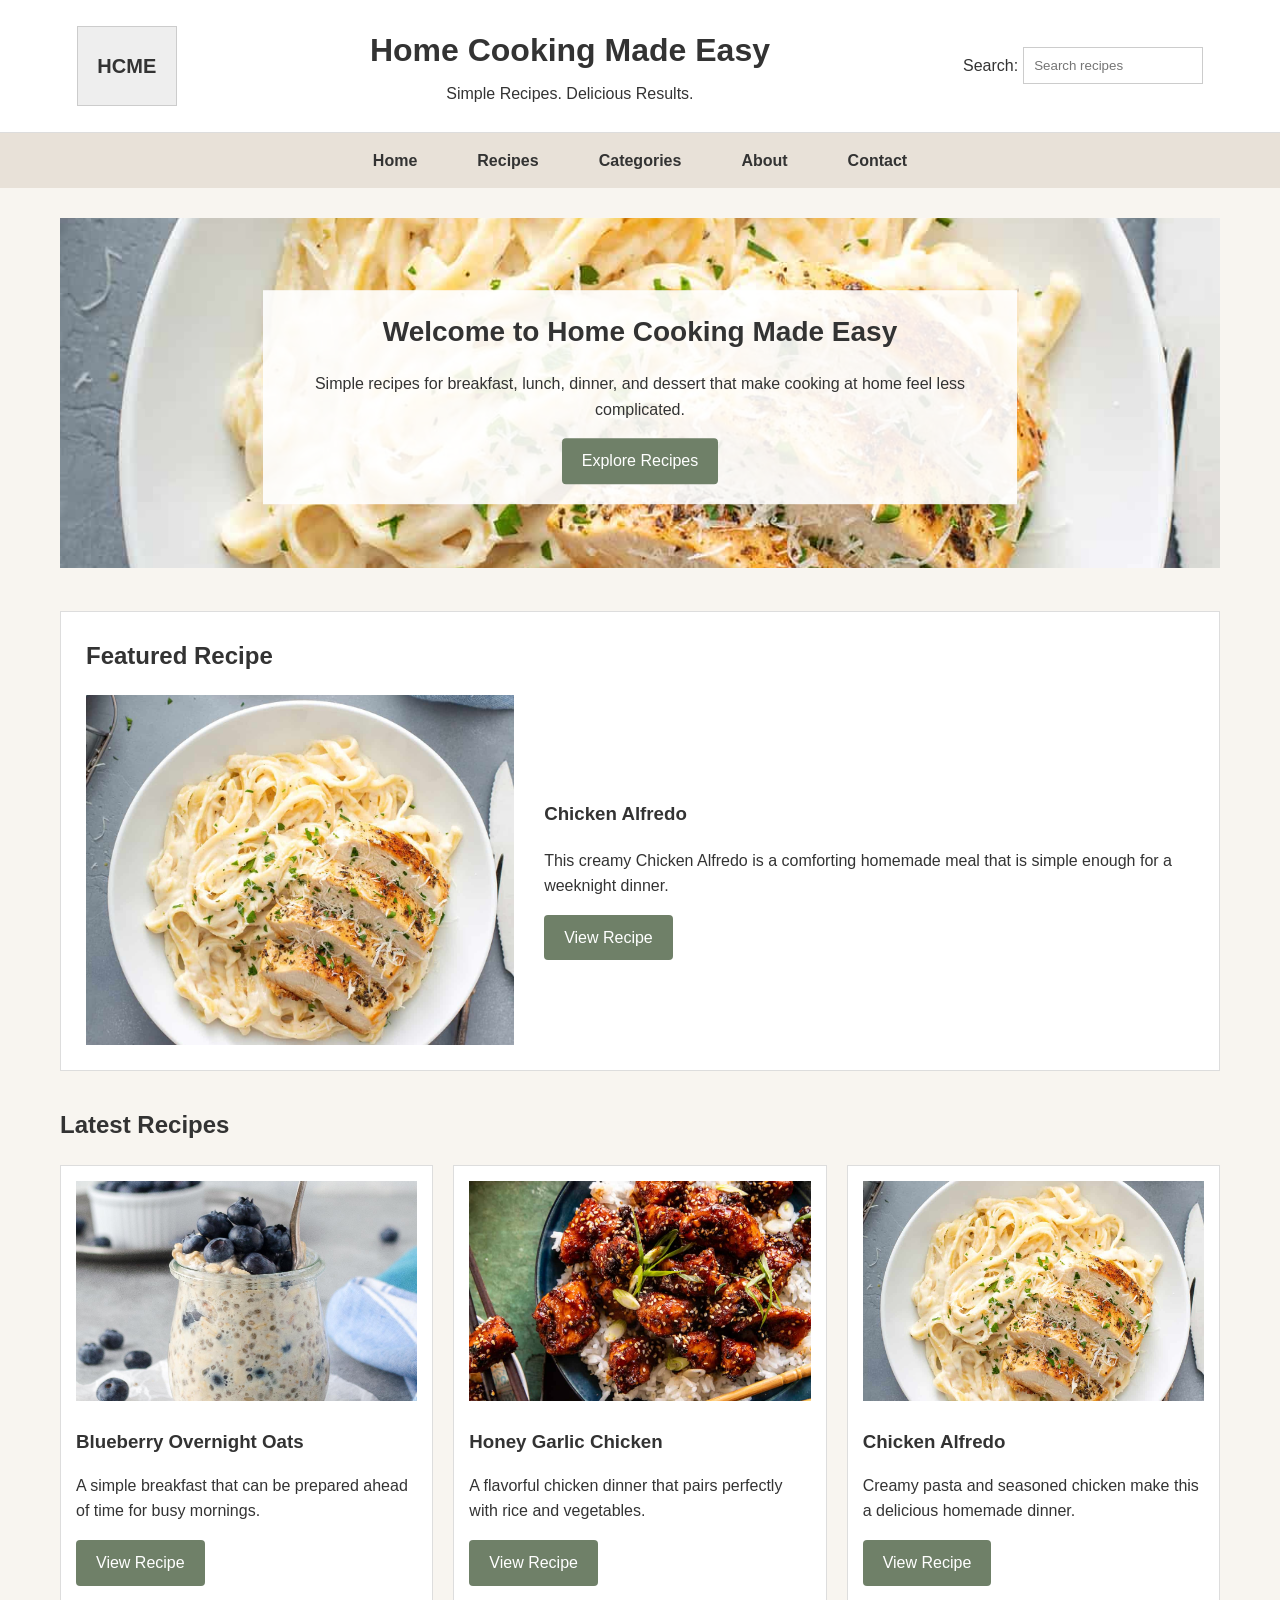
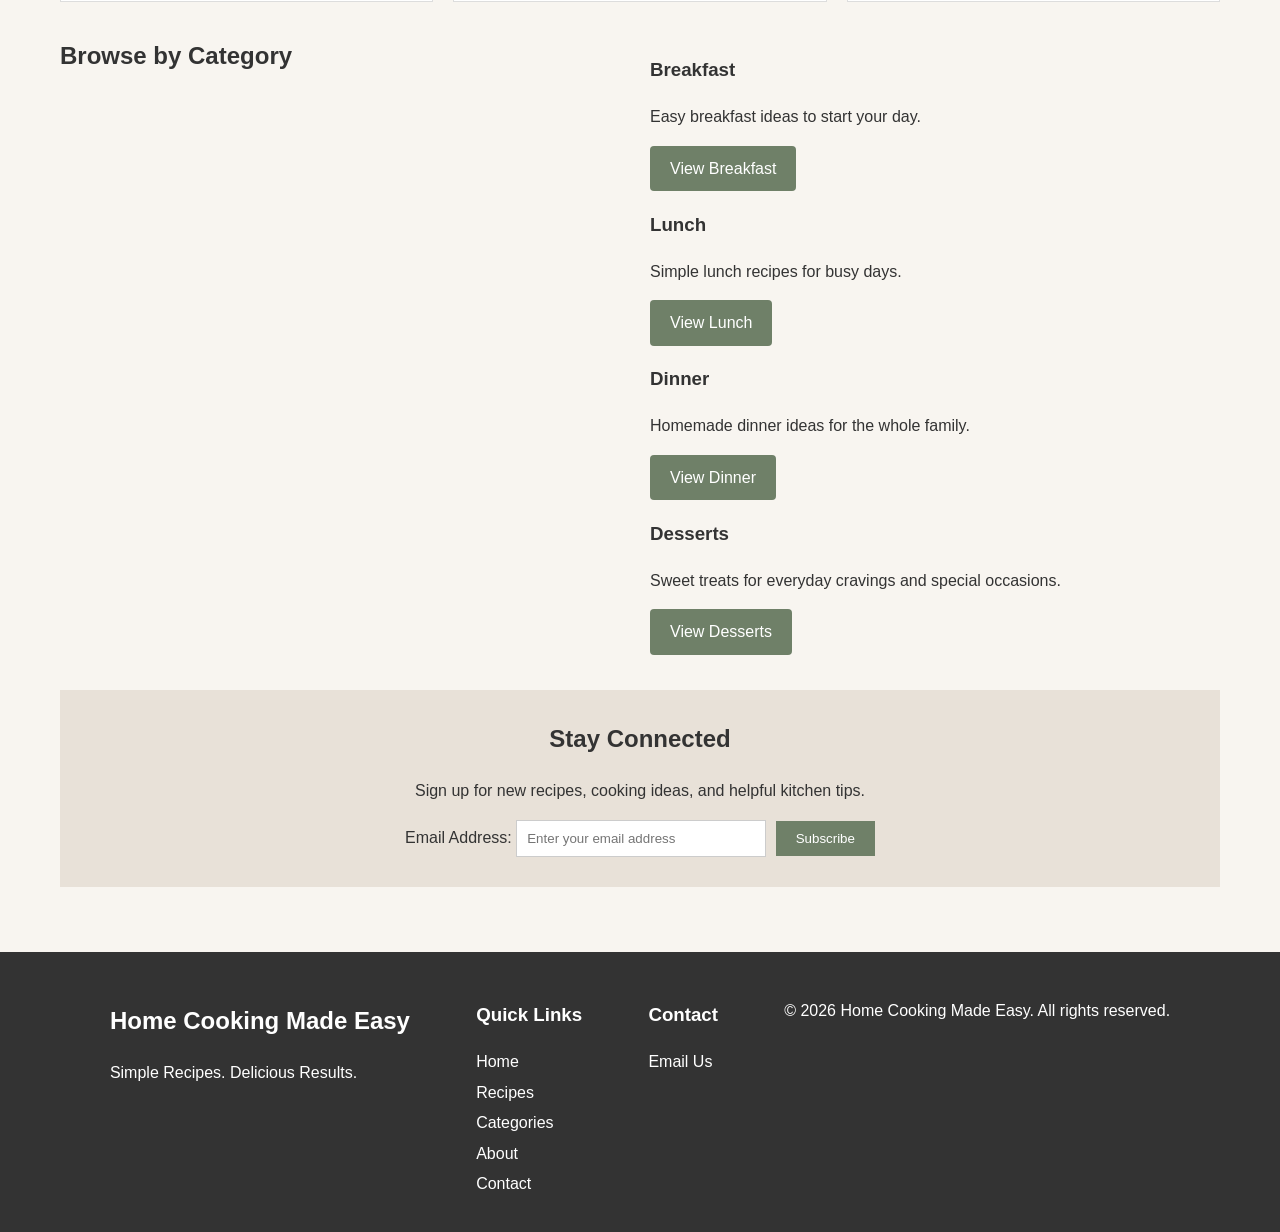
<file: index.html>
<!DOCTYPE html>
<html lang="en">

<head>
    <!-- Google tag (gtag.js) -->
<script async src="https://www.googletagmanager.com/gtag/js?id=G-C5WK5LGLSM"></script>
<script>
  window.dataLayer = window.dataLayer || [];
  function gtag(){dataLayer.push(arguments);}
  gtag('js', new Date());

  gtag('config', 'G-C5WK5LGLSM');
</script>
    <meta charset="UTF-8">
    <meta name="viewport" content="width=device-width, initial-scale=1.0">

    <title>Home Cooking Made Easy</title>

    <meta name="description"
        content="Home Cooking Made Easy provides simple and delicious recipes for everyday meals and desserts.">

    <meta name="keywords"
        content="easy recipes, home cooking, breakfast, lunch, dinner, desserts">

    <link rel="stylesheet" href="style.css">
</head>

<body>

    <!-- Header -->
    <header>
        <div class="logo">
            <p>HCME</p>
        </div>

        <div class="site-title">
            <h1>Home Cooking Made Easy</h1>
            <p>Simple Recipes. Delicious Results.</p>
        </div>

        <div class="search">
            <label for="search">Search:</label>
            <input type="search" id="search" placeholder="Search recipes">
        </div>
    </header>


    <!-- Navigation -->
    <nav>
        <ul>
            <li><a href="index.html">Home</a></li>
            <li><a href="recipes.html">Recipes</a></li>
            <li><a href="categories.html">Categories</a></li>
            <li><a href="about.html">About</a></li>
            <li><a href="mailto:homecookingmadeeasy@example.com">Contact</a></li>
        </ul>
    </nav>


    <!-- Main Content -->
    <main>

        <!-- Featured Section -->
        <section class="hero">

            <img src="chicken-alfredo.jpg"
                 alt="Chicken Alfredo with creamy pasta">

            <div class="hero-content">
                <h2>Welcome to Home Cooking Made Easy</h2>

                <p>
                    Simple recipes for breakfast, lunch, dinner, and dessert
                    that make cooking at home feel less complicated.
                </p>

                <a href="recipes.html">Explore Recipes</a>
            </div>

        </section>


        <!-- Featured Recipe -->
        <section class="featured-recipe">

            <h2>Featured Recipe</h2>

            <div class="recipe-content">

                <img src="chicken-alfredo.jpg"
                    alt="Homemade Chicken Alfredo">

                <div>
                    <h3>Chicken Alfredo</h3>

                    <p>
                        This creamy Chicken Alfredo is a comforting
                        homemade meal that is simple enough for a
                        weeknight dinner.
                    </p>

                    <a href="recipes.html">View Recipe</a>
                </div>

            </div>

        </section>


        <!-- Latest Recipes -->
        <section class="latest-recipes">

            <h2>Latest Recipes</h2>

            <div class="recipe-cards">

                <!-- Breakfast -->
                <article class="recipe-card">

                    <img src="overnight-oats.jpg"
                        alt="Blueberry overnight oats">

                    <h3>Blueberry Overnight Oats</h3>

                    <p>
                        A simple breakfast that can be prepared
                        ahead of time for busy mornings.
                    </p>

                    <a href="recipes.html">View Recipe</a>

                </article>


                <!-- Dinner -->
                <article class="recipe-card">

                    <img src="honey-garlic-chicken.jpg"
                        alt="Honey garlic chicken served with rice">

                    <h3>Honey Garlic Chicken</h3>

                    <p>
                        A flavorful chicken dinner that pairs
                        perfectly with rice and vegetables.
                    </p>

                    <a href="recipes.html">View Recipe</a>

                </article>


                <!-- Featured -->
                <article class="recipe-card">

                    <img src="chicken-alfredo.jpg"
                         alt="Chicken Alfredo pasta">

                    <h3>Chicken Alfredo</h3>

                    <p>
                        Creamy pasta and seasoned chicken make
                        this a delicious homemade dinner.
                    </p>

                    <a href="recipes.html">View Recipe</a>

                </article>

            </div>

        </section>


        <!-- Browse by Category -->
        <section class="categories">

            <h2>Browse by Category</h2>

            <div class="category-list">

                <article>
                    <h3>Breakfast</h3>
                    <p>
                        Easy breakfast ideas to start your day.
                    </p>
                    <a href="categories.html">View Breakfast</a>
                </article>


                <article>
                    <h3>Lunch</h3>
                    <p>
                        Simple lunch recipes for busy days.
                    </p>
                    <a href="categories.html">View Lunch</a>
                </article>


                <article>
                    <h3>Dinner</h3>
                    <p>
                        Homemade dinner ideas for the whole family.
                    </p>
                    <a href="categories.html">View Dinner</a>
                </article>


                <article>
                    <h3>Desserts</h3>
                    <p>
                        Sweet treats for everyday cravings and
                        special occasions.
                    </p>
                    <a href="categories.html">View Desserts</a>
                </article>

            </div>

        </section>


        <!-- Newsletter -->
        <section class="newsletter">

            <h2>Stay Connected</h2>

            <p>
                Sign up for new recipes, cooking ideas, and helpful
                kitchen tips.
            </p>

            <label for="email">Email Address:</label>

            <input type="email"
                id="email"
                placeholder="Enter your email address">

            <button type="button">Subscribe</button>

        </section>

    </main>


    <!-- Footer -->
    <footer>

        <div>
            <h2>Home Cooking Made Easy</h2>
            <p>Simple Recipes. Delicious Results.</p>
        </div>

        <div>
            <h3>Quick Links</h3>

            <a href="index.html">Home</a>
            <a href="recipes.html">Recipes</a>
            <a href="categories.html">Categories</a>
            <a href="about.html">About</a>
            <a href="mailto:homecookingmadeeasy@example.com">Contact</a>
        </div>

        <div>
            <h3>Contact</h3>

            <a href="mailto:homecookingmadeeasy@example.com">
                Email Us
            </a>
        </div>

        <p>
            &copy; 2026 Home Cooking Made Easy. All rights reserved.
        </p>

    </footer>

</body>

</html>
</file>
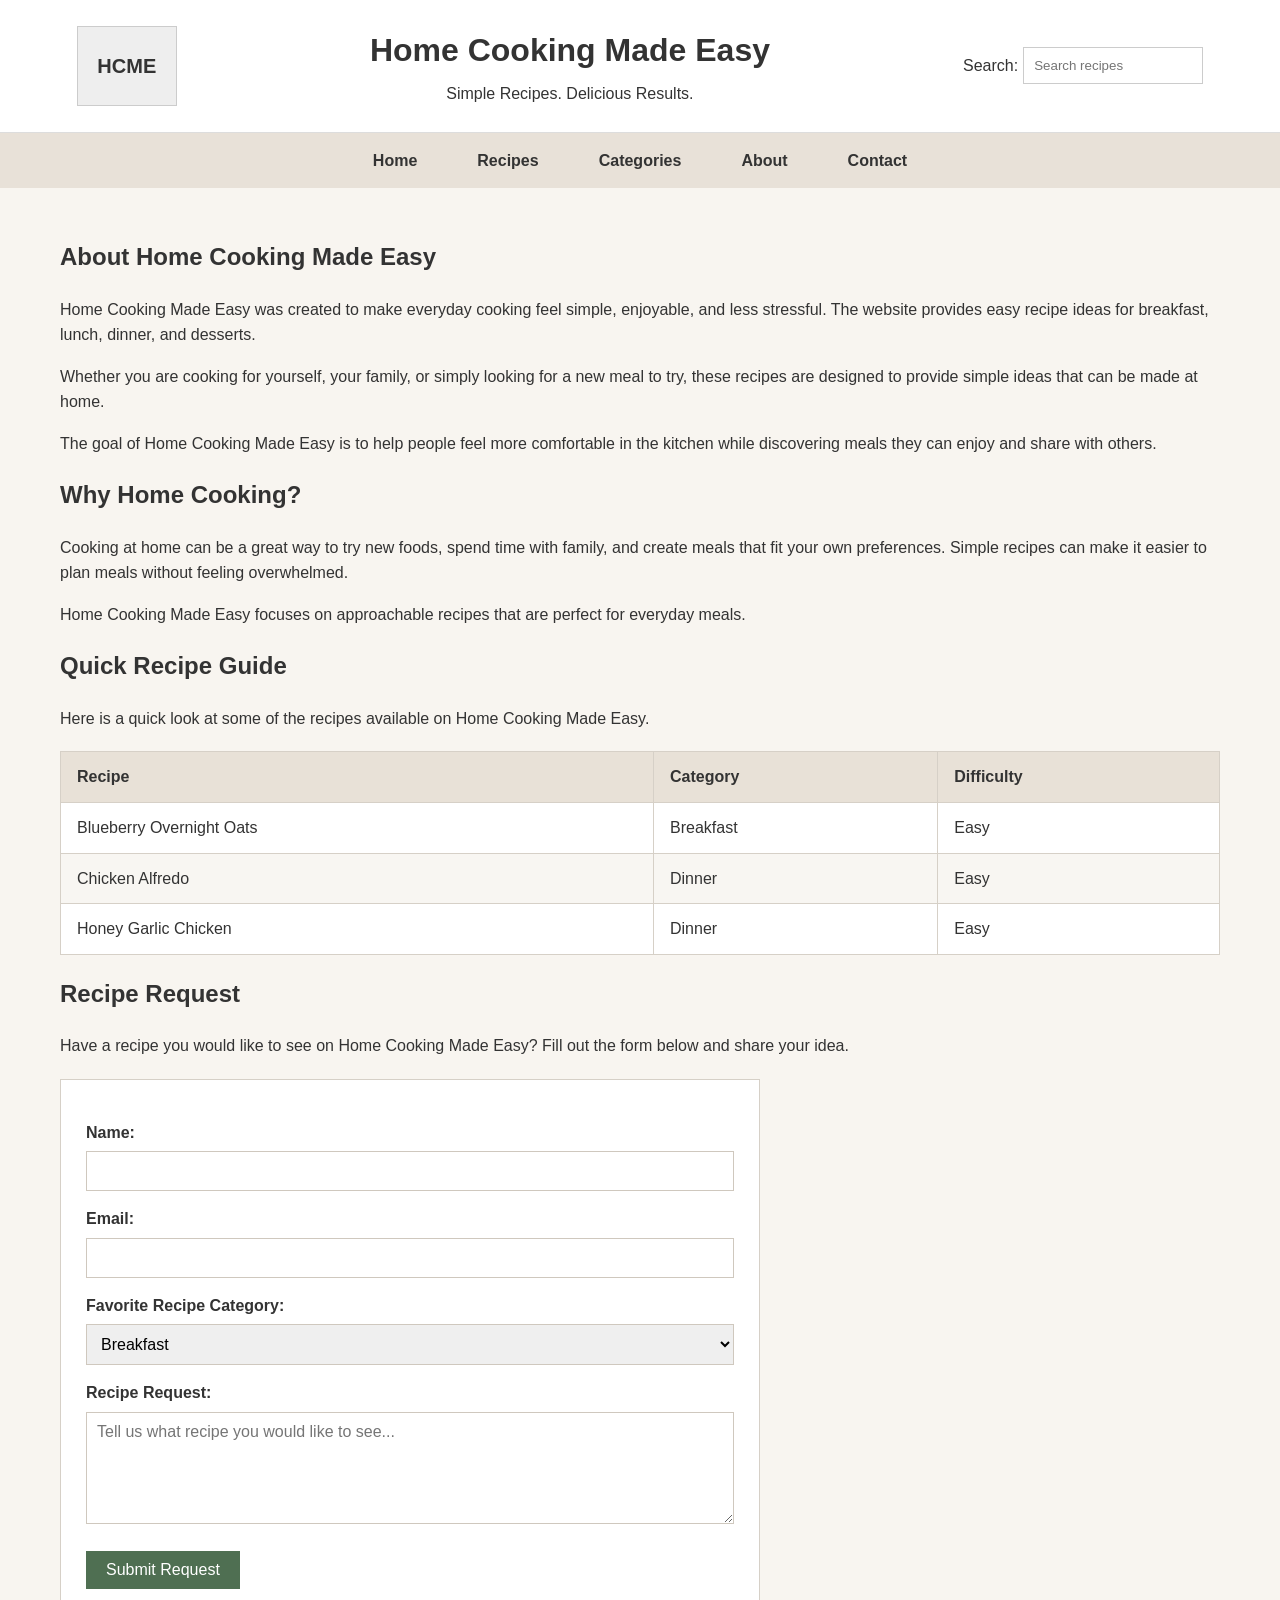
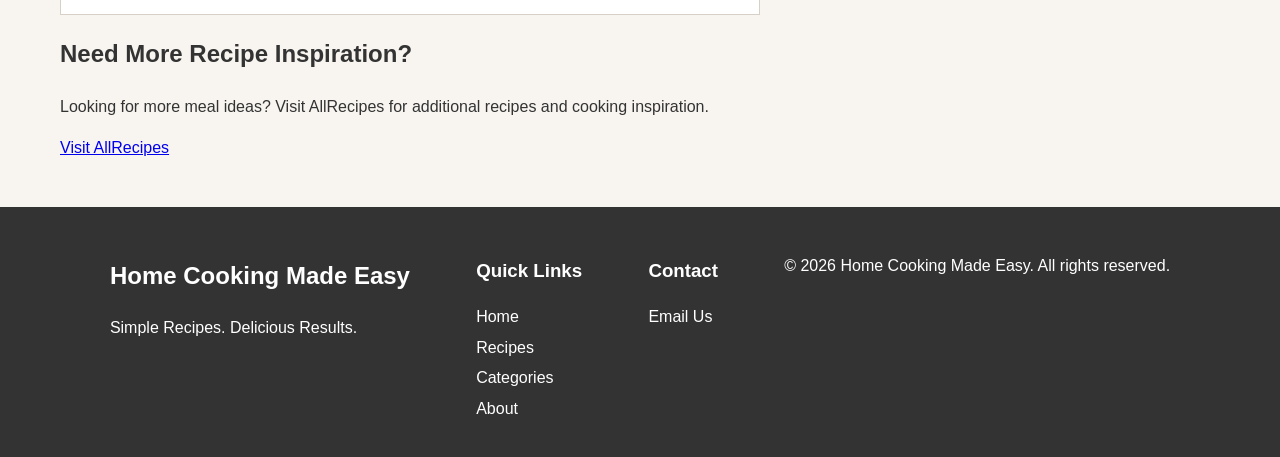
<file: about.html>
<!DOCTYPE html>
<html lang="en">

<head>
    <!-- Google tag (gtag.js) -->
<script async src="https://www.googletagmanager.com/gtag/js?id=G-C5WK5LGLSM"></script>
<script>
  window.dataLayer = window.dataLayer || [];
  function gtag(){dataLayer.push(arguments);}
  gtag('js', new Date());

  gtag('config', 'G-C5WK5LGLSM');
</script>
    <meta charset="UTF-8">
    <meta name="viewport" content="width=device-width, initial-scale=1.0">

    <title>About | Home Cooking Made Easy</title>

    <meta name="description"
        content="Learn more about Home Cooking Made Easy and find simple recipe ideas for everyday cooking.">

    <meta name="keywords"
        content="home cooking, easy recipes, cooking ideas, simple meals, homemade food">

    <link rel="stylesheet" href="style.css">
</head>

<body>

    <!-- Header -->
    <header>
        <div class="logo">
            <p>HCME</p>
        </div>

        <div class="site-title">
            <h1>Home Cooking Made Easy</h1>
            <p>Simple Recipes. Delicious Results.</p>
        </div>

        <div class="search">
            <label for="search">Search:</label>
            <input type="search" id="search" placeholder="Search recipes">
        </div>
    </header>

    <!-- Navigation -->
    <nav>
        <ul>
            <li><a href="index.html">Home</a></li>
            <li><a href="recipes.html">Recipes</a></li>
            <li><a href="categories.html">Categories</a></li>
            <li><a href="about.html">About</a></li>
            <li><a href="mailto:homecookingmadeeasy@example.com">Contact</a></li>
        </ul>
    </nav>

    <!-- Main Content -->
    <main>

        <section class="about-section">

            <h2>About Home Cooking Made Easy</h2>

            <p>
                Home Cooking Made Easy was created to make everyday cooking
                feel simple, enjoyable, and less stressful. The website provides
                easy recipe ideas for breakfast, lunch, dinner, and desserts.
            </p>

            <p>
                Whether you are cooking for yourself, your family, or simply
                looking for a new meal to try, these recipes are designed to
                provide simple ideas that can be made at home.
            </p>

            <p>
                The goal of Home Cooking Made Easy is to help people feel more
                comfortable in the kitchen while discovering meals they can
                enjoy and share with others.
            </p>

        </section>

        <section class="about-section">

            <h2>Why Home Cooking?</h2>

            <p>
                Cooking at home can be a great way to try new foods, spend time
                with family, and create meals that fit your own preferences.
                Simple recipes can make it easier to plan meals without feeling
                overwhelmed.
            </p>

            <p>
                Home Cooking Made Easy focuses on approachable recipes that are
                perfect for everyday meals.
            </p>

        </section>
        <!-- Recipe Guide Table -->
        <section class="about-section">

            <h2>Quick Recipe Guide</h2>

            <p>
                Here is a quick look at some of the recipes available on
                Home Cooking Made Easy.
            </p>

            <table>
                <thead>
                    <tr>
                        <th>Recipe</th>
                        <th>Category</th>
                        <th>Difficulty</th>
                    </tr>
                </thead>

                <tbody>
                    <tr>
                        <td>Blueberry Overnight Oats</td>
                        <td>Breakfast</td>
                        <td>Easy</td>
                    </tr>

                    <tr>
                        <td>Chicken Alfredo</td>
                        <td>Dinner</td>
                        <td>Easy</td>
                    </tr>

                    <tr>
                        <td>Honey Garlic Chicken</td>
                        <td>Dinner</td>
                        <td>Easy</td>
                    </tr>
                </tbody>
            </table>

        </section>
                <!-- Recipe Request Form -->
        <section class="about-section">

            <h2>Recipe Request</h2>

            <p>
                Have a recipe you would like to see on Home Cooking Made Easy?
                Fill out the form below and share your idea.
            </p>

            <form action="#" method="post">

                <label for="name">Name:</label>
                <input type="text" id="name" name="name" required>

                <label for="email">Email:</label>
                <input type="email" id="email" name="email" required>

                <label for="category">Favorite Recipe Category:</label>
                <select id="category" name="category">
                    <option value="breakfast">Breakfast</option>
                    <option value="lunch">Lunch</option>
                    <option value="dinner">Dinner</option>
                    <option value="desserts">Desserts</option>
                </select>

                <label for="request">Recipe Request:</label>
                <textarea id="request" name="request" rows="5"
                    placeholder="Tell us what recipe you would like to see..."></textarea>

                <button type="submit">Submit Request</button>

            </form>

        </section>
                <!-- External Recipe Link -->
        <section class="about-section">

            <h2>Need More Recipe Inspiration?</h2>

            <p>
                Looking for more meal ideas? Visit AllRecipes for
                additional recipes and cooking inspiration.
            </p>

            <p>
                <a href="https://www.allrecipes.com/" target="_blank">
                    Visit AllRecipes
                </a>
            </p>

        </section>
    </main>

    <!-- Footer -->
    <footer>

        <div>
            <h2>Home Cooking Made Easy</h2>
            <p>Simple Recipes. Delicious Results.</p>
        </div>

        <div>
            <h3>Quick Links</h3>

            <a href="index.html">Home</a>
            <a href="recipes.html">Recipes</a>
            <a href="categories.html">Categories</a>
            <a href="about.html">About</a>
        </div>

        <div>
            <h3>Contact</h3>

            <a href="mailto:homecookingmadeeasy@example.com">
                Email Us
            </a>
        </div>

        <p>
            &copy; 2026 Home Cooking Made Easy. All rights reserved.
        </p>

    </footer>

</body>

</html>
</file>
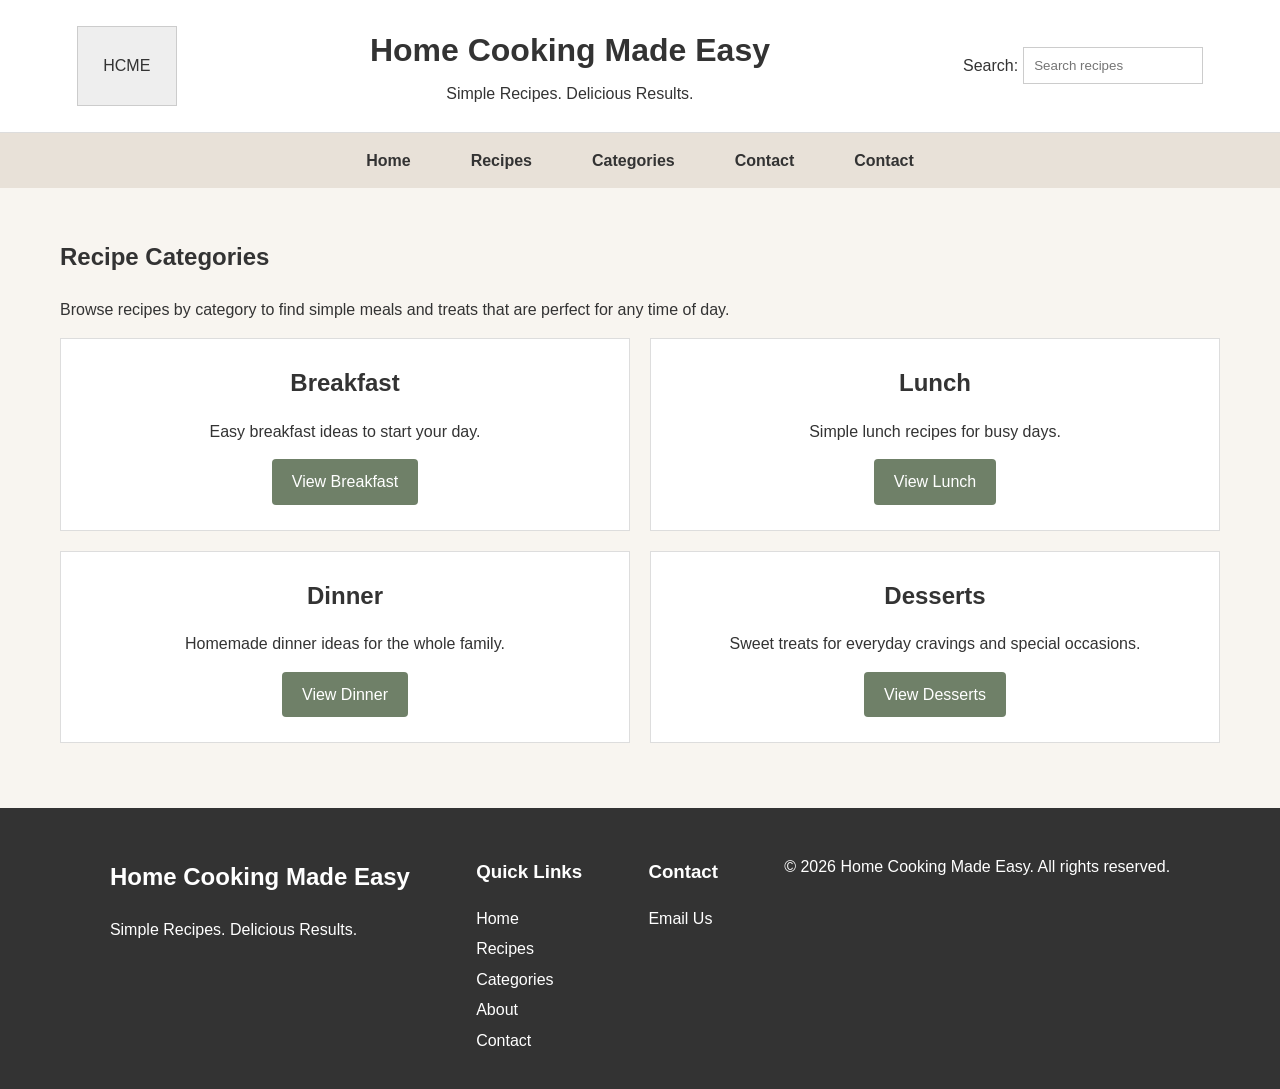
<file: categories.html>
<!DOCTYPE html>
<html lang="en">
<head>
    <!-- Google tag (gtag.js) -->
<script async src="https://www.googletagmanager.com/gtag/js?id=G-C5WK5LGLSM"></script>
<script>
  window.dataLayer = window.dataLayer || [];
  function gtag(){dataLayer.push(arguments);}
  gtag('js', new Date());

  gtag('config', 'G-C5WK5LGLSM');
</script>
    <meta charset="UTF-8">
    <meta name="viewport" content="width=device-width, initial-scale=1.0">
    <title>Categories | Home Cooking Made Easy</title>
    <link rel="stylesheet" href="style.css">
</head>

<body>

<header>
    <div class="logo">HCME</div>

    <div class="site-title">
        <h1>Home Cooking Made Easy</h1>
        <p>Simple Recipes. Delicious Results.</p>
    </div>

    <div class="search">
        <label for="search">Search:</label>
        <input type="text" id="search" placeholder="Search recipes">
    </div>
</header>

<nav>
    <ul>
        <li><a href="index.html">Home</a></li>
        <li><a href="recipes.html">Recipes</a></li>
        <li><a href="categories.html">Categories</a></li>
        <li><a href="mailto:homecookingmadeeasy@example.com">Contact</a></li>
        <li><a href="contact.html">Contact</a></li>
    </ul>
</nav>

<main>

    <section class="page-intro">
        <h2>Recipe Categories</h2>
        <p>
            Browse recipes by category to find simple meals and treats
            that are perfect for any time of day.
        </p>
    </section>

    <section class="categories">
        
        <div class="category-card">
            <h2>Breakfast</h2>
            <p>Easy breakfast ideas to start your day.</p>
            <a href="recipes.html">View Breakfast</a>
        </div>

        <div class="category-card">
            <h2>Lunch</h2>
            <p>Simple lunch recipes for busy days.</p>
            <a href="recipes.html">View Lunch</a>
        </div>

        <div class="category-card">
            <h2>Dinner</h2>
            <p>Homemade dinner ideas for the whole family.</p>
            <a href="recipes.html">View Dinner</a>
        </div>

        <div class="category-card">
            <h2>Desserts</h2>
            <p>Sweet treats for everyday cravings and special occasions.</p>
            <a href="recipes.html">View Desserts</a>
        </div>
    </section>

</main>

<footer>
    <div>
        <h2>Home Cooking Made Easy</h2>
        <p>Simple Recipes. Delicious Results.</p>
    </div>

    <div>
        <h3>Quick Links</h3>
        <a href="index.html">Home</a>
        <a href="recipes.html">Recipes</a>
        <a href="categories.html">Categories</a>
        <a href="about.html">About</a>
        <a href="mailto:homecookingmadeeasy@example.com">Contact</a>
    </div>

    <div>
        <h3>Contact</h3>
        <p><a href="mailto:homecookingmadeeasy@example.com">Email Us</a></p>
    </div>

    <div>
        <p>© 2026 Home Cooking Made Easy. All rights reserved.</p>
    </div>
</footer>

</body>
</html>
</file>
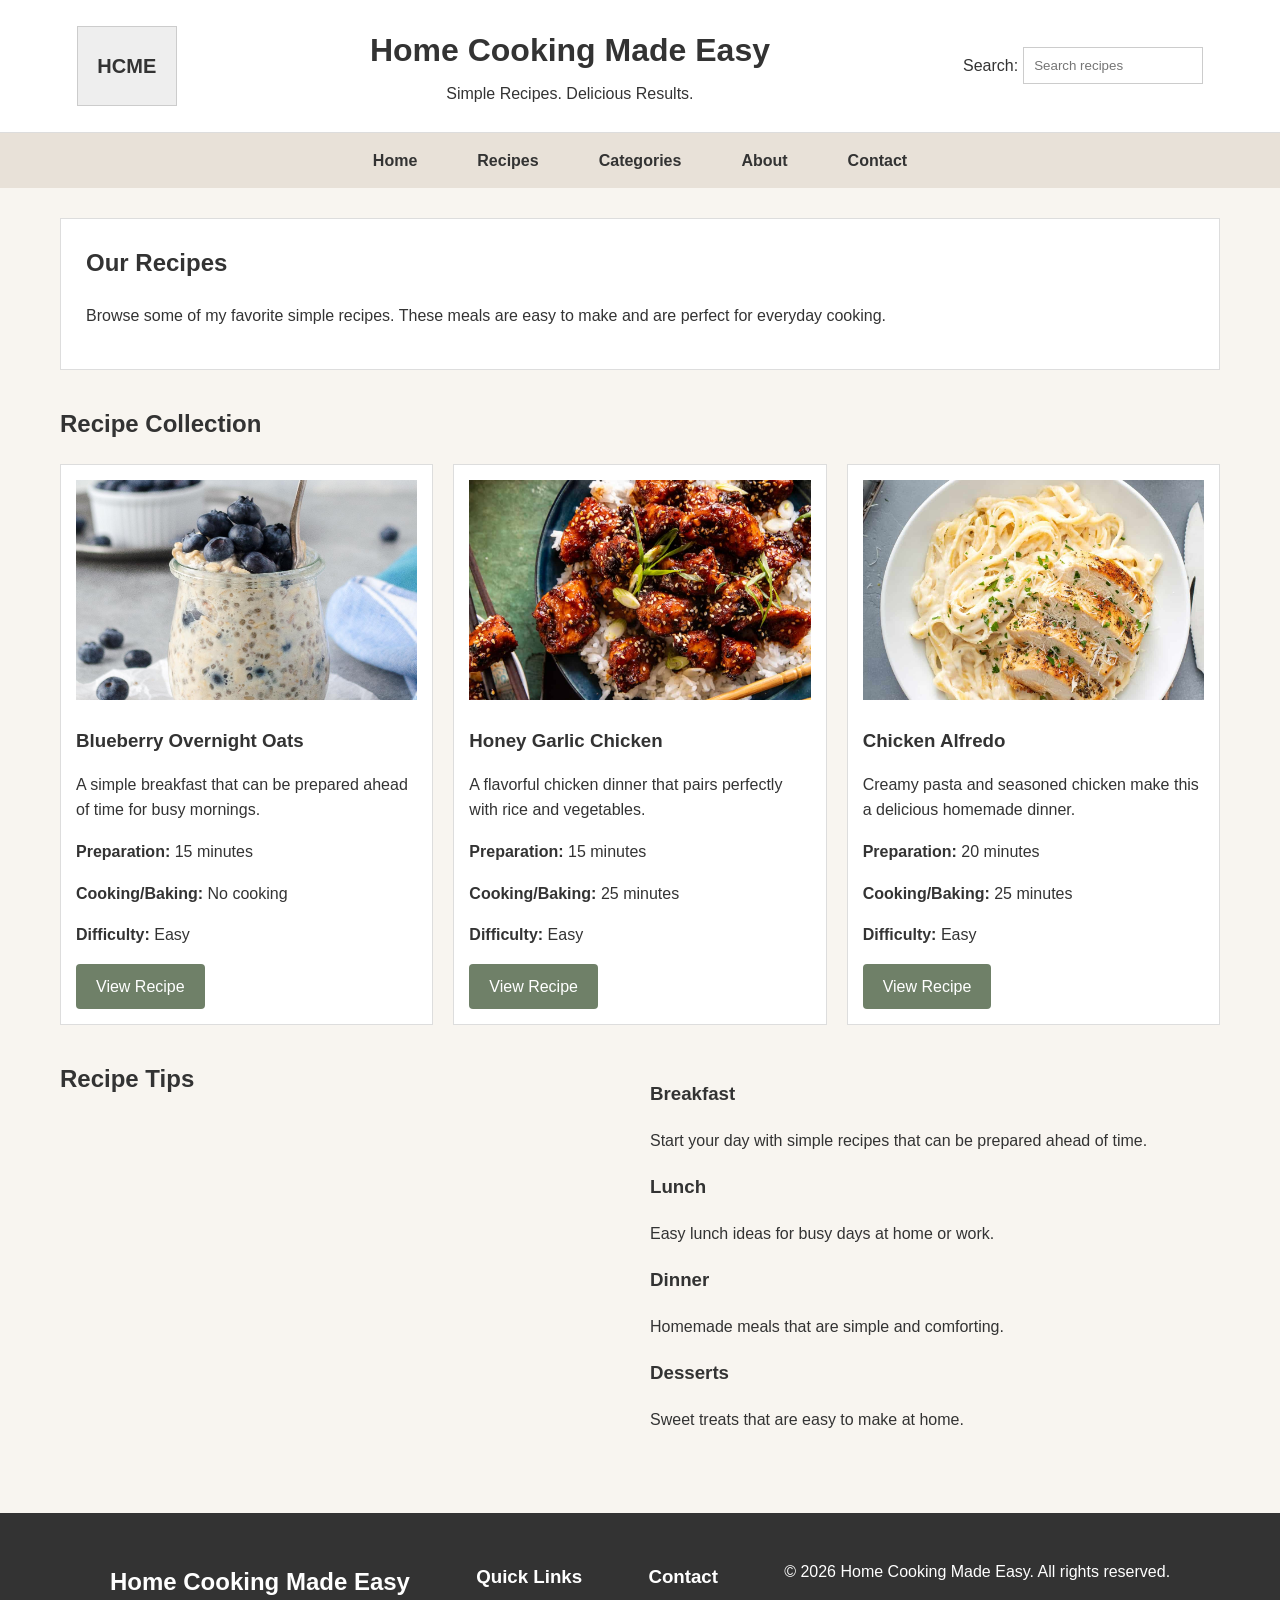
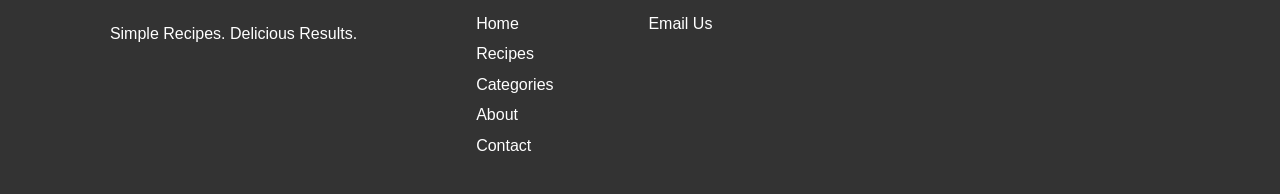
<file: recipes.html>
<!DOCTYPE html>
<html lang="en">

<head>
    <!-- Google tag (gtag.js) -->
<script async src="https://www.googletagmanager.com/gtag/js?id=G-C5WK5LGLSM"></script>
<script>
  window.dataLayer = window.dataLayer || [];
  function gtag(){dataLayer.push(arguments);}
  gtag('js', new Date());

  gtag('config', 'G-C5WK5LGLSM');
</script>
    <meta charset="UTF-8">
    <meta name="viewport" content="width=device-width, initial-scale=1.0">

    <title>Recipes | Home Cooking Made Easy</title>

    <meta name="description"
        content="Browse simple and delicious recipes from Home Cooking Made Easy.">
    <meta name="keywords"
      content="easy recipes, home cooking, breakfast, lunch, dinner, simple meals"> 
    <link rel="stylesheet" href="style.css">
</head>

<body>

    <!-- Header -->
    <header>

        <div class="logo">
            <p>HCME</p>
        </div>

        <div class="site-title">
            <h1>Home Cooking Made Easy</h1>
            <p>Simple Recipes. Delicious Results.</p>
        </div>

        <div class="search">
            <label for="search">Search:</label>
            <input type="search" id="search" placeholder="Search recipes">
        </div>

    </header>


    <!-- Navigation -->
    <nav>
        <ul>
            <li><a href="index.html">Home</a></li>
            <li><a href="recipes.html">Recipes</a></li>
            <li><a href="categories.html">Categories</a></li>
            <li><a href="about.html">About</a></li>
            <li><a href="mailto:homecookingmadeeasy@example.com">Contact</a></li>
        </ul>
    </nav>


    <!-- Main Content -->
    <main>

        <section class="featured-recipe">

            <h2>Our Recipes</h2>

            <p>
                Browse some of my favorite simple recipes. These meals are
                easy to make and are perfect for everyday cooking.
            </p>

        </section>


        <section class="latest-recipes">

            <h2>Recipe Collection</h2>

            <div class="recipe-cards">

                <!-- Blueberry Overnight Oats -->
                <article class="recipe-card">

                    <img src="overnight-oats.jpg"
                        alt="Blueberry overnight oats">

                    <h3>Blueberry Overnight Oats</h3>

                    <p>
                        A simple breakfast that can be prepared ahead of
                        time for busy mornings.
                    </p>

                    <p><strong>Preparation:</strong> 15 minutes</p>
                    <p><strong>Cooking/Baking:</strong> No cooking</p>
                    <p><strong>Difficulty:</strong> Easy</p>

                    <a href="#">View Recipe</a>

                </article>


                <!-- Honey Garlic Chicken -->
                <article class="recipe-card">

                    <img src="honey-garlic-chicken.jpg"
                        alt="Honey garlic chicken served with rice">

                    <h3>Honey Garlic Chicken</h3>

                    <p>
                        A flavorful chicken dinner that pairs perfectly
                        with rice and vegetables.
                    </p>

                    <p><strong>Preparation:</strong> 15 minutes</p>
                    <p><strong>Cooking/Baking:</strong> 25 minutes</p>
                    <p><strong>Difficulty:</strong> Easy</p>

                    <a href="#">View Recipe</a>

                </article>


                <!-- Chicken Alfredo -->
                <article class="recipe-card">

                    <img src="chicken-alfredo.jpg"
                        alt="Chicken Alfredo pasta">

                    <h3>Chicken Alfredo</h3>

                    <p>
                        Creamy pasta and seasoned chicken make this a
                        delicious homemade dinner.
                    </p>

                    <p><strong>Preparation:</strong> 20 minutes</p>
                    <p><strong>Cooking/Baking:</strong> 25 minutes</p>
                    <p><strong>Difficulty:</strong> Easy</p>

                    <a href="#">View Recipe</a>

                </article>

            </div>

        </section>


        <!-- Recipe Information -->
        <section class="categories">

            <h2>Recipe Tips</h2>

            <div class="category-list">

                <article>
                    <h3>Breakfast</h3>
                    <p>
                        Start your day with simple recipes that can
                        be prepared ahead of time.
                    </p>
                </article>

                <article>
                    <h3>Lunch</h3>
                    <p>
                        Easy lunch ideas for busy days at home or work.
                    </p>
                </article>

                <article>
                    <h3>Dinner</h3>
                    <p>
                        Homemade meals that are simple and comforting.
                    </p>
                </article>

                <article>
                    <h3>Desserts</h3>
                    <p>
                        Sweet treats that are easy to make at home.
                    </p>
                </article>

            </div>

        </section>

    </main>


    <!-- Footer -->
    <footer>

        <div>
            <h2>Home Cooking Made Easy</h2>
            <p>Simple Recipes. Delicious Results.</p>
        </div>

        <div>
            <h3>Quick Links</h3>

            <a href="index.html">Home</a>
            <a href="recipes.html">Recipes</a>
            <a href="categories.html">Categories</a>
            <a href="about.html">About</a>
            <a href="mailto:homecookingmadeeasy@example.com">Contact</a>

        </div>

        <div>
            <h3>Contact</h3>

            <a href="mailto:homecookingmadeeasy@example.com">
                Email Us
            </a>

        </div>

        <p>
            &copy; 2026 Home Cooking Made Easy. All rights reserved.
        </p>

    </footer>

</body>

</html>
</file>
<file: style.css>
/* General Page Styles */

* {
    box-sizing: border-box;
}

body {
    font-family: Arial, sans-serif;
    margin: 0;
    padding: 0;
    background-color: #f8f5f0;
    color: #333333;
    line-height: 1.6;
}


/* Header */

header {
    display: flex;
    align-items: center;
    justify-content: space-between;
    padding: 25px 6%;
    background-color: #ffffff;
    border-bottom: 1px solid #dddddd;
}

.logo {
    width: 100px;
    height: 80px;
    display: flex;
    align-items: center;
    justify-content: center;
    background-color: #eeeeee;
    border: 1px solid #cccccc;
}

.logo p {
    font-size: 20px;
    font-weight: bold;
    margin: 0;
}

.site-title {
    text-align: center;
}

.site-title h1 {
    margin: 0;
    font-size: 32px;
}

.site-title p {
    margin: 5px 0 0;
    font-size: 16px;
}


/* Search */

.search {
    display: flex;
    align-items: center;
    gap: 5px;
}

.search input {
    padding: 10px;
    width: 180px;
    border: 1px solid #cccccc;
}


/* Navigation */

nav {
    background-color: #e8e1d8;
}

nav ul {
    display: flex;
    justify-content: center;
    list-style: none;
    margin: 0;
    padding: 0;
}

nav li {
    margin: 0;
}

nav a {
    display: block;
    padding: 15px 30px;
    color: #333333;
    text-decoration: none;
    font-weight: bold;
}

nav a:hover {
    background-color: #d8cec1;
}


/* Main Content */

main {
    max-width: 1200px;
    margin: 0 auto;
    padding: 30px 20px;
}

.hero {
    position: relative;
    text-align: center;
    margin-bottom: 35px;
}

.hero img {
    width: 100%;
    height: 350px;
    object-fit: cover;
}

.hero-content {
    position: absolute;
    top: 50%;
    left: 50%;
    transform: translate(-50%, -50%);
    background-color: rgba(255, 255, 255, 0.9);
    padding: 20px 30px;
    width: 65%;
}

.hero-content h2 {
    margin-top: 0;
    margin-bottom: 12px;
    font-size: 28px;
}

.hero-content a,
.featured-recipe a,
.recipe-card a,
.category-list a {
    display: inline-block;
    padding: 10px 20px;
    background-color: #6f8068;
    color: #ffffff;
    text-decoration: none;
    border-radius: 4px;
}

.hero-content a:hover,
.featured-recipe a:hover,
.recipe-card a:hover,
.category-list a:hover {
    background-color: #53634e;
}


/* Featured Recipe */

.featured-recipe {
    background-color: #ffffff;
    padding: 25px;
    margin-bottom: 35px;
    border: 1px solid #dddddd;
}

.featured-recipe h2,
.latest-recipes h2,
.categories h2,
.newsletter h2 {
    margin-top: 0;
}

.recipe-content {
    display: flex;
    gap: 30px;
    align-items: center;
}

.recipe-content img {
    width: 45%;
    max-height: 350px;
    object-fit: cover;
}


/* Latest Recipes */

.latest-recipes {
    margin-bottom: 35px;
}

.recipe-cards {
    display: grid;
    grid-template-columns: repeat(3, 1fr);
    gap: 20px;
}

.recipe-card {
    background-color: #ffffff;
    padding: 15px;
    border: 1px solid #dddddd;
}

.recipe-card img {
    width: 100%;
    height: 220px;
    object-fit: cover;
}

.recipe-card h3 {
    margin-bottom: 5px;
}


/* Categories */

.categories {
    display: grid;
    grid-template-columns: repeat(2, 1fr);
    gap: 20px;
    margin-bottom: 35px;
}

.category-card {
    background-color: #ffffff;
    padding: 25px;
    text-align: center;
    border: 1px solid #dddddd;
}

.category-card h2 {
    margin-top: 0;
    margin-bottom: 10px;
}

.category-card p {
    margin-bottom: 15px;
}

.category-card a {
    display: inline-block;
    padding: 10px 20px;
    background-color: #6f8068;
    color: #ffffff;
    text-decoration: none;
    border-radius: 4px;
}

.category-card a:hover {
    background-color: #53634e;
}


/* Newsletter */

.newsletter {
    text-align: center;
    background-color: #e8e1d8;
    padding: 30px;
    margin-bottom: 35px;
}

.newsletter input {
    padding: 10px;
    width: 250px;
    border: 1px solid #cccccc;
}

.newsletter button {
    padding: 10px 20px;
    margin-left: 5px;
    border: none;
    background-color: #6f8068;
    color: #ffffff;
    cursor: pointer;
}


/* Footer */

footer {
    display: flex;
    justify-content: space-around;
    flex-wrap: wrap;
    padding: 30px 6%;
    background-color: #333333;
    color: #ffffff;
}

footer a {
    display: block;
    color: #ffffff;
    text-decoration: none;
    margin-bottom: 5px;
}

footer a:hover {
    text-decoration: underline;
}


/* Mobile Layout */

@media (max-width: 768px) {

    header {
        flex-direction: column;
        gap: 15px;
    }

    nav ul {
        flex-direction: column;
        text-align: center;
    }

    .recipe-content {
        flex-direction: column;
    }

    .recipe-content img {
        width: 100%;
    }

    .recipe-cards {
        grid-template-columns: 1fr;
    }

    .categories {
    grid-template-columns: 1fr;
}

    .hero-content {
        width: 90%;
    }
}
/* Recipe Guide Table */
table {
    width: 100%;
    border-collapse: collapse;
    margin-top: 20px;
    background-color: #ffffff;
}

th,
td {
    border: 1px solid #d6d0c7;
    padding: 12px 16px;
    text-align: left;
}

th {
    background-color: #e8e1d7;
    font-weight: bold;
}

tr:nth-child(even) {
    background-color: #f8f6f2;
}
/* Recipe Request Form */
form {
    max-width: 700px;
    margin-top: 20px;
    padding: 25px;
    background-color: #ffffff;
    border: 1px solid #d6d0c7;
}

form label {
    display: block;
    margin-top: 15px;
    margin-bottom: 6px;
    font-weight: bold;
}

form input,
form select,
form textarea {
    width: 100%;
    padding: 10px;
    border: 1px solid #cfc8be;
    box-sizing: border-box;
    font-family: inherit;
    font-size: 16px;
}

form textarea {
    resize: vertical;
}

form button {
    margin-top: 20px;
    padding: 10px 20px;
    border: none;
    background-color: #4f6f52;
    color: white;
    font-size: 16px;
    cursor: pointer;
}

form button:hover {
    background-color: #3f5942;
}
</file>
